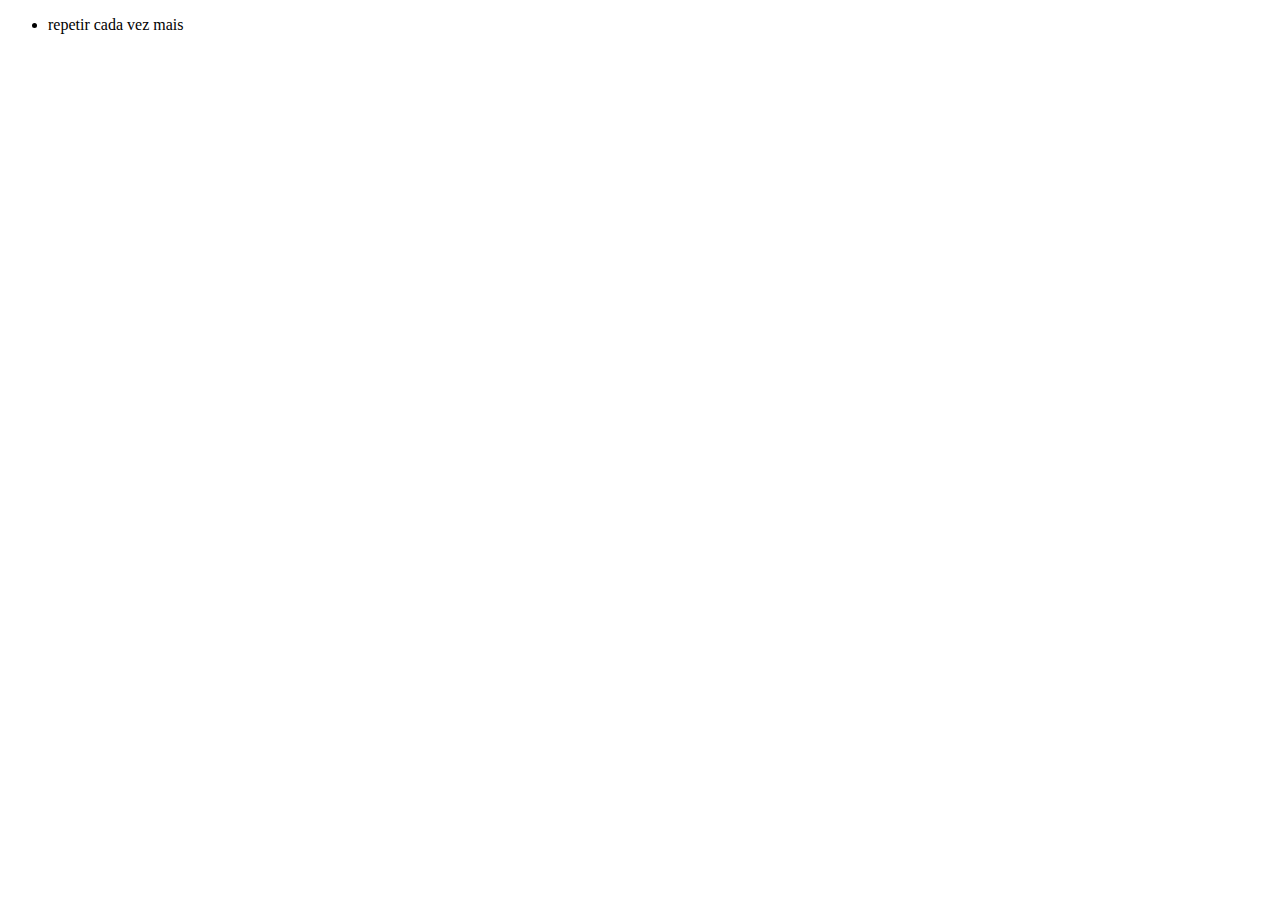
<file: Documentos/Kenzie/sprint7/s7-14/index.html>
<!DOCTYPE html>
<html lang="en">
<head>
    <meta charset="UTF-8">
    <meta http-equiv="X-UA-Compatible" content="IE=edge">
    <meta name="viewport" content="width=device-width, initial-scale=1.0">
    <title>Document</title>
</head>
<body>
    <main id="root"></main>
    <script src="index.js"></script>
</body>
</html>
</file>
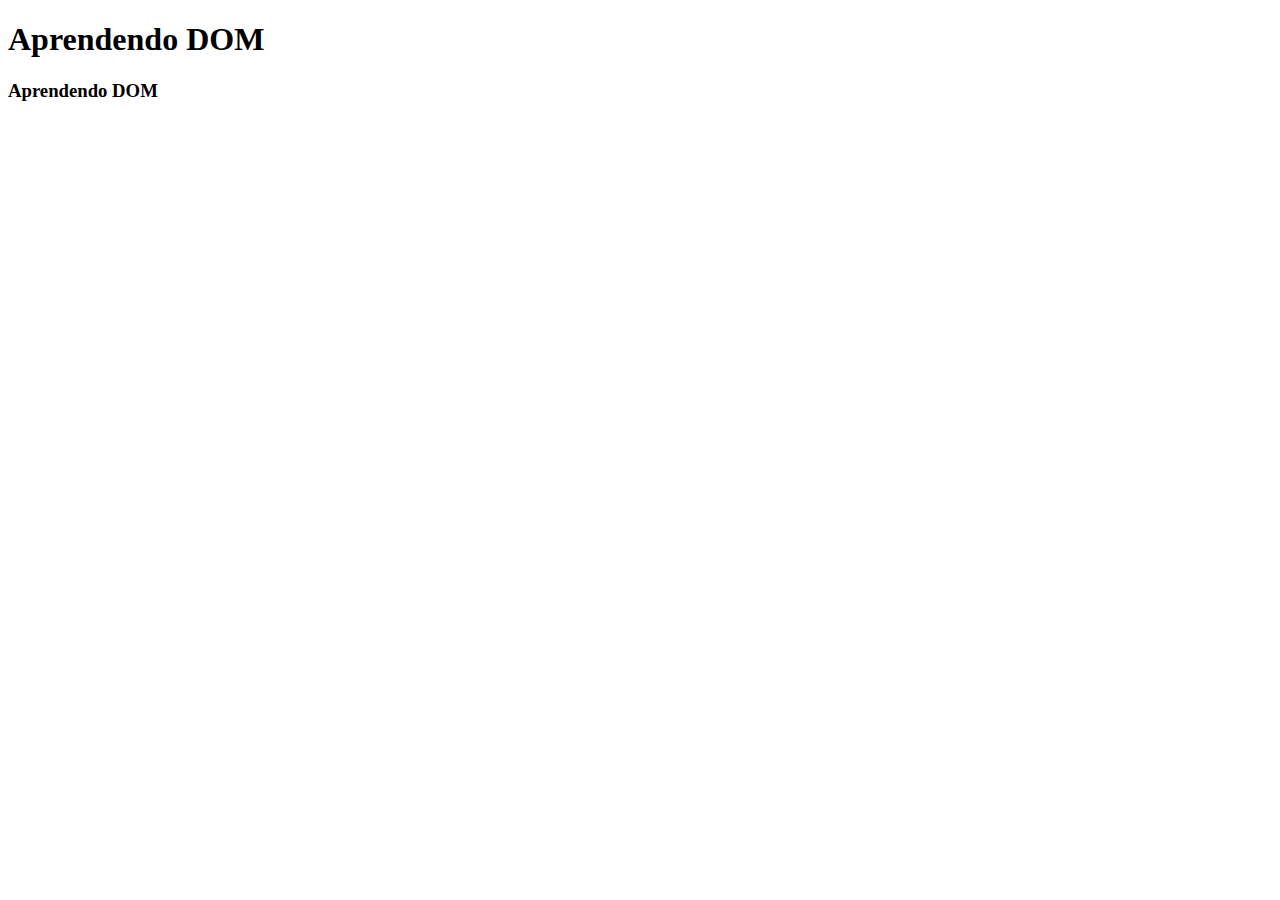
<file: Documentos/Kenzie/sprint7/segunda/index.html>
<!DOCTYPE html>
<html lang="en">
<head>
    <meta charset="UTF-8">
    <meta http-equiv="X-UA-Compatible" content="IE=edge">
    <meta name="viewport" content="width=device-width, initial-scale=1.0">
    <title>Document</title>
</head>
<body>
    <h1 class="title">Aprendendo DOM</h1>
    <h3 class="title">Aprendendo DOM</h3>    <script>
        const id = document.querySelector(".title")
        console.log(id)
    </script>
</body>
</html>
</file>
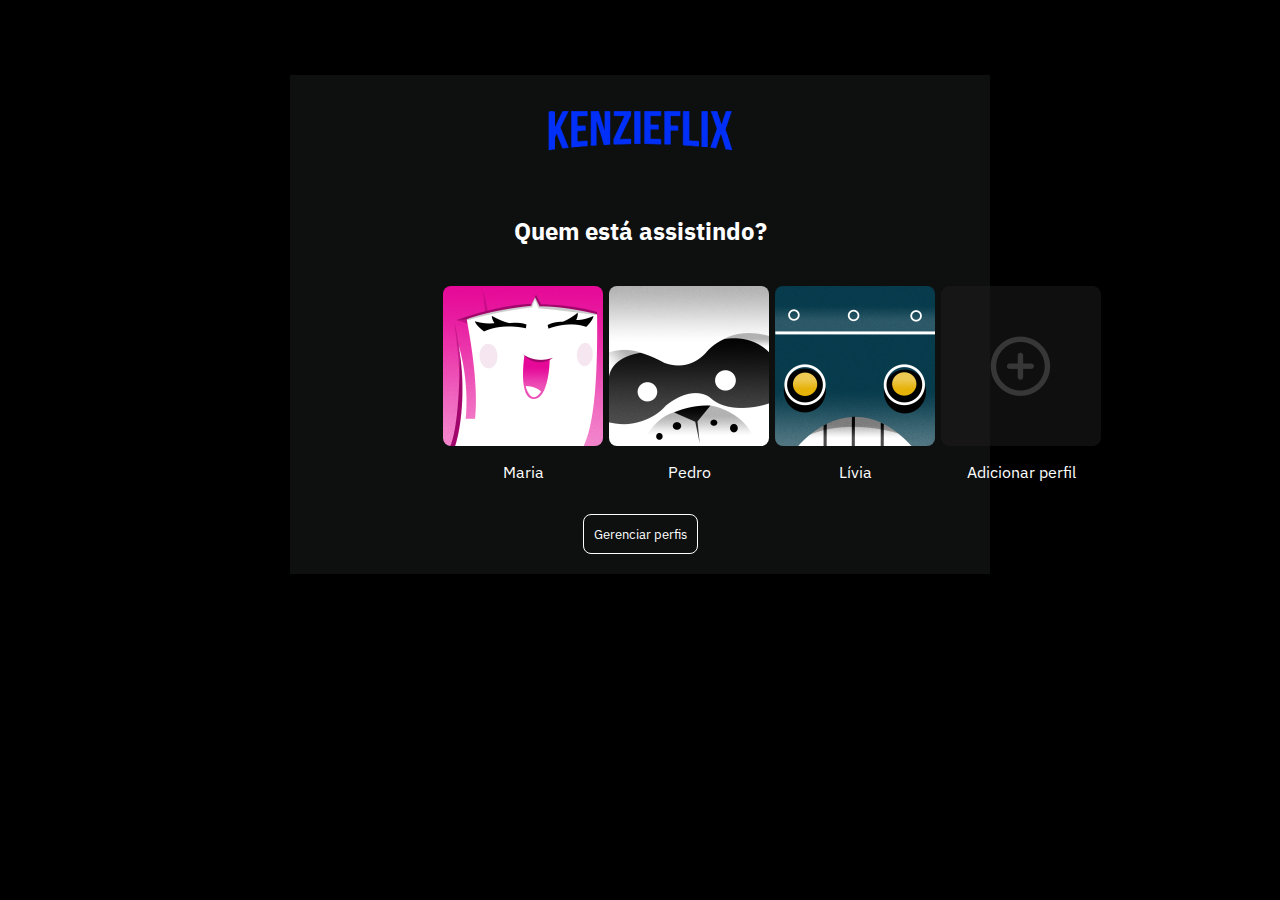
<file: Documentos/Kenzie/M1/Sprint2/Kenzieflix/index.html>
<!DOCTYPE html>
<html lang="pt-br">
<head>
    <meta charset="UTF-8">
    <meta http-equiv="X-UA-Compatible" content="IE=edge">
    <meta name="viewport" content="width=device-width, initial-scale=1.0">
    <title>Kenzieflix</title>
    <link rel="stylesheet" href="index.css">
    <style>
        @import url('https://fonts.googleapis.com/css2?family=IBM+Plex+Sans:wght@300&display=swap');
        </style>
</head>
<body>
    <div class="container-all">
     <div class="titulos">
        <h1><img src="logo 1.png"></h1>
        <h2>Quem está assistindo?</h2>
     </div>
     <main class="container">
        <ul>
            <li> <div class="div-pai"> <img class="avatar" src="avatar1.png"></div>
             <p>Maria</p>
            </li>
            
            <li> <div class="div-pai"> <img class="avatar" src="avatar1(1).png"></div>
             <p>Pedro</p>
            </li>

            <li> <div class="div-pai"> <img class="avatar" src="avatar1(2).png"></div>
             <p>Lívia</p>
            </li>
            
            <li> <div class="div-pai"> <img class="avatar opacidade" src="Frame 5(1).png"></div>
                <p>Adicionar perfil</p>
            </li>
        </ul>
        <div class="botao1"><button class="botao"><a href="#">Gerenciar perfis</a></button></div>
     </main>
    </div>
</body>
</html>
</file>
<file: Documentos/Kenzie/M1/Sprint2/Kenzieflix/index.css>
*{
    list-style: none;
    text-decoration: none;color: inherit;
    font-family: 'IBM Plex Sans', sans-serif;
    
}
body{
    background-color: black;

}

.container-all{
    background-color: rgb(14, 15, 15);
    width: 700px;
    margin-top: 75px;
    margin-bottom: auto;
    margin-left: auto;
    margin-right: auto;
}

.titulos{
    display: flex;
    flex-direction: column;
    align-items: center;
    color: white;
}

.container-all ul{
    display: flex;
    justify-content: space-around;
    margin-left: 110px;
    margin-right: 150px;

    
}

.container-all p{
    display: flex;
    justify-content: center;
    color: white;
    
}


.botao{
    background-color: rgb(14, 15, 15);
    color: white;
    margin-bottom: 20px;
    margin-left: auto;
    margin-right: auto;
    padding: 10px;
    border-style: none;
    border: solid white 1px;
    border-radius: 8px
    
   
}

.avatar{
    border-radius: 8px;
    width: 160px;
    height: 160px;
    transition-duration: 1.0s;
}

.avatar:hover{
    transform: scale(1.5);
    cursor: pointer;
    
}

.div-pai{
    margin: 3px;
    width: 160px;
    height: 160px;
    overflow: hidden;
    border-radius: 2px;

    
}

.div-pai:hover{
    overflow: hidden;
    border: 2px solid white;
    border-radius: 8px;
    width: 156px;
    height: 156px;
    
}
.botao1{
    display: flex;
    justify-content: center;
    width: 100%;
}

.opacidade{
    opacity: 0.5;
}

.opacidade:hover{
    opacity: 1.0;
}
</file>
